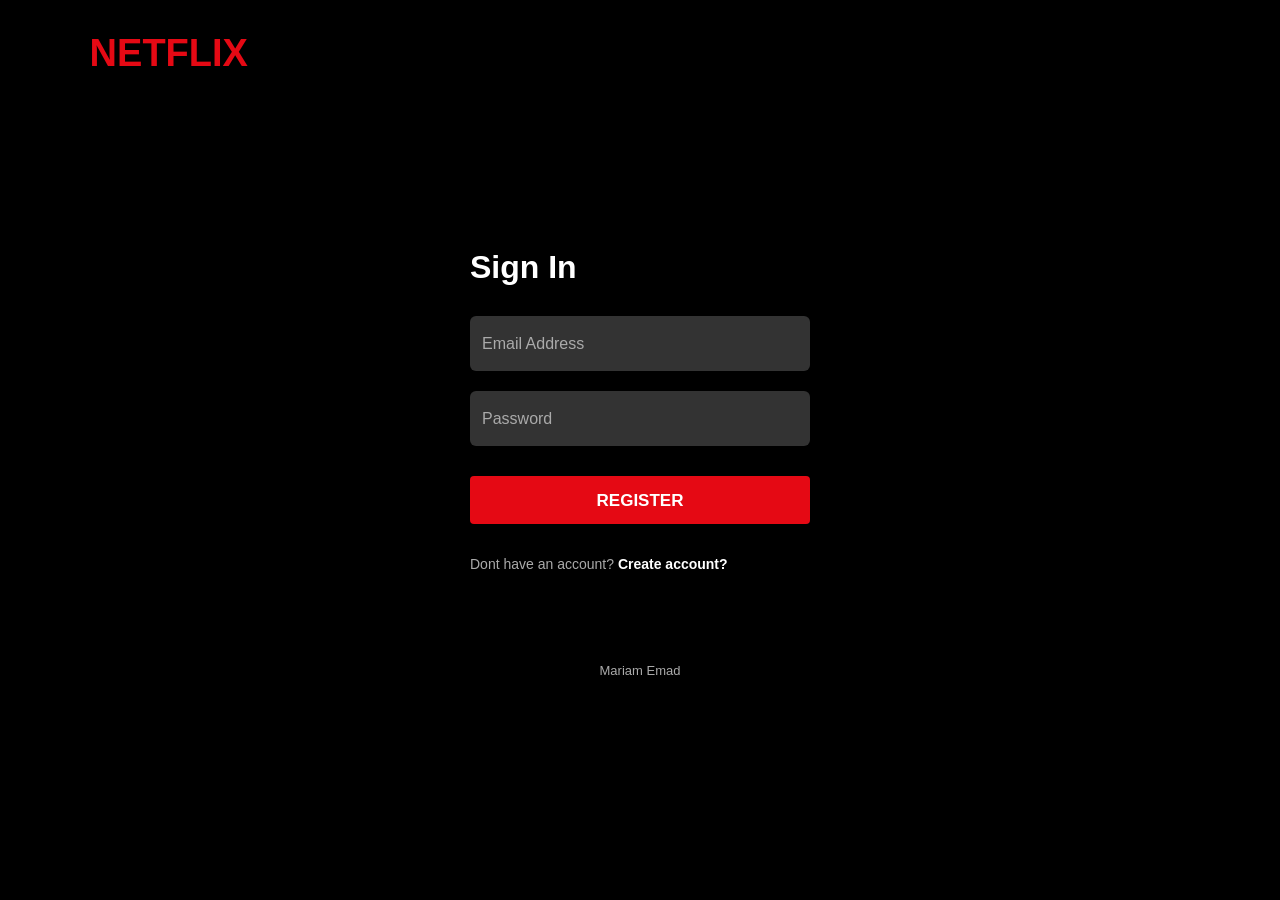
<file: login.html>
<!DOCTYPE html>

<html lang="en">

<head>

    <meta charset="UTF-8">

    <meta name="viewport" content="width=device-width, initial-scale=1.0">

    <title>Netflix - Login | Mariam Emad</title>

    <link href="https://cdn.jsdelivr.net/npm/bootstrap@5.3.3/dist/css/bootstrap.min.css" rel="stylesheet">

    <link rel="stylesheet" href="login.css">

</head>

<body>

<div class="login-page">

    <a href="index.html" class="login-logo">NETFLIX</a>

    <div class="login-box">

        <h2>Sign In</h2>

        <form id="loginForm">

            <input

                type="email"

                class="form-control"

                placeholder="Email Address"

                required>

            <input

                type="password"

                class="form-control"

                placeholder="Password"

                required>

            <button type="submit" class="register-btn">

                REGISTER

            </button>

            <p id="loginMessage"></p>

        </form>

        <p class="account-link">

            Dont have an account?

            <a href="registration.html">Create account?</a>

        </p>

    </div>

    <p class="designer">Mariam Emad</p>

</div>

<script>

document.getElementById("loginForm").addEventListener("submit", function(event) {

    event.preventDefault();

    document.getElementById("loginMessage").textContent =

        "Login form submitted successfully!";

});

</script>

</body>

</html>
</file>
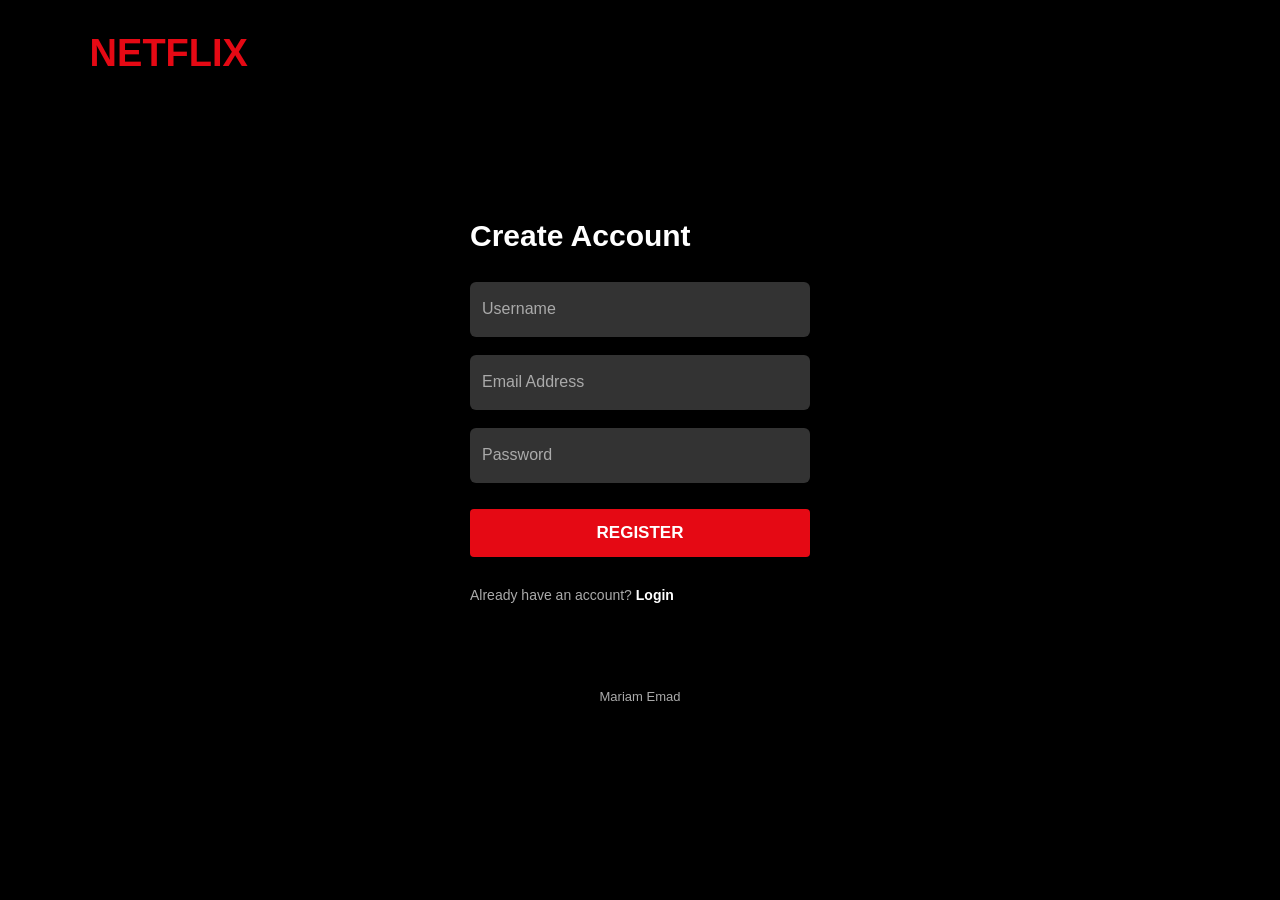
<file: registration.html>
<!DOCTYPE html>

<html lang="en">

<head>

    <meta charset="UTF-8">

    <meta name="viewport" content="width=device-width, initial-scale=1.0">

    <title>Netflix - Registration | Mariam Emad</title>

    <link href="https://cdn.jsdelivr.net/npm/bootstrap@5.3.3/dist/css/bootstrap.min.css" rel="stylesheet">

    <link rel="stylesheet" href="registration.css">

</head>

<body>

<div class="login-page">

    <a href="index.html" class="login-logo">NETFLIX</a>

    <div class="login-box">

        <h2>Create Account</h2>

        <form id="registerForm">

            <input

                type="text"

                id="username"

                class="form-control"

                placeholder="Username"

                required>

            <input

                type="email"

                id="email"

                class="form-control"

                placeholder="Email Address"

                required>

            <input

                type="password"

                id="password"

                class="form-control"

                placeholder="Password"

                required minlength="6">

            <button type="submit" class="register-btn">

                REGISTER

            </button>

            <p id="registerMessage"></p>

        </form>

        <p class="account-link">

            Already have an account?

            <a href="login.html">Login</a>

        </p>

    </div>

    <p class="designer">Mariam Emad</p>

</div>

<script>

document.getElementById("registerForm").addEventListener("submit", function(event) {

    event.preventDefault();

    const username = document.getElementById("username").value;

    const message = document.getElementById("registerMessage");

    if (username.length >= 3) {

        message.textContent = "Registration submitted successfully!";

        message.style.color = "#46d369";

    } else {

        message.textContent = "Please enter a valid username.";

        message.style.color = "#e50914";

    }

});

</script>

</body>

</html>
</file>
<file: login.css>
* {
    margin: 0;
    padding: 0;
    box-sizing: border-box;
}

body {
    font-family: Arial, Helvetica, sans-serif;
    background: #000;
    color: white;
}

.login-page {
    min-height: 100vh;
    padding: 25px 7%;
    background:
        linear-gradient(rgba(0,0,0,.65), rgba(0,0,0,.75)),
        url("https://images.unsplash.com/photo-1489599849927-2ee91cede3ba?auto=format&fit=crop&w=1920&q=90")
        center / cover no-repeat;

    display: flex;
    flex-direction: column;
    align-items: center;
    justify-content: center;
}

.login-logo {
    position: absolute;
    top: 25px;
    left: 7%;
    color: #e50914;
    font-size: 38px;
    font-weight: 900;
    text-decoration: none;
}

.login-logo:hover {
    color: #e50914;
}

.login-box {
    width: 100%;
    max-width: 420px;
    background: rgba(0,0,0,.85);
    padding: 45px 40px;
    border-radius: 5px;
}

.login-box h2 {
    font-size: 32px;
    font-weight: bold;
    margin-bottom: 30px;
}

.login-box input {
    height: 55px;
    margin-bottom: 20px;
    background: #333;
    border: none;
    color: white;
}

.login-box input:focus {
    background: #333;
    color: white;
    box-shadow: none;
    border-bottom: 2px solid #e50914;
}

.login-box input::placeholder {
    color: #aaa;
}

.register-btn {
    width: 100%;
    height: 48px;
    background: #e50914;
    border: none;
    color: white;
    font-size: 17px;
    font-weight: bold;
    border-radius: 4px;
    margin-top: 10px;
    cursor: pointer;
}

.register-btn:hover {
    background: #b20710;
}

.account-link {
    color: #aaa;
    font-size: 14px;
    margin-top: 30px;
}

.account-link a {
    color: white;
    text-decoration: none;
    font-weight: bold;
}

.account-link a:hover {
    text-decoration: underline;
}

#loginMessage {
    margin-top: 15px;
    color: #46d369;
    font-size: 14px;
}

.designer {
    color: #aaa;
    margin-top: 25px;
    font-size: 13px;
}

@media(max-width: 500px) {
    .login-box {
        padding: 35px 25px;
    }

    .login-logo {
        font-size: 30px;
    }
}
</file>
<file: registration.css>
* {
    margin: 0;
    padding: 0;
    box-sizing: border-box;
}

body {
    font-family: Arial, Helvetica, sans-serif;
    background: #000;
    color: white;
}

.login-page {
    min-height: 100vh;
    padding: 25px 7%;
    background:
        linear-gradient(rgba(0,0,0,.65), rgba(0,0,0,.75)),
        url("https://images.unsplash.com/photo-1489599849927-2ee91cede3ba?auto=format&fit=crop&w=1920&q=90")
        center / cover no-repeat;

    display: flex;
    flex-direction: column;
    align-items: center;
    justify-content: center;
}

.login-logo {
    position: absolute;
    top: 25px;
    left: 7%;
    color: #e50914;
    font-size: 38px;
    font-weight: 900;
    text-decoration: none;
}

.login-logo:hover {
    color: #e50914;
}

.login-box {
    width: 100%;
    max-width: 420px;
    background: rgba(0,0,0,.85);
    padding: 40px;
    border-radius: 5px;
}

.login-box h2 {
    font-size: 30px;
    font-weight: bold;
    margin-bottom: 28px;
}

.login-box input {
    height: 55px;
    margin-bottom: 18px;
    background: #333;
    border: none;
    color: white;
}

.login-box input:focus {
    background: #333;
    color: white;
    box-shadow: none;
    border-bottom: 2px solid #e50914;
}

.login-box input::placeholder {
    color: #aaa;
}

.register-btn {
    width: 100%;
    height: 48px;
    background: #e50914;
    border: none;
    color: white;
    font-size: 17px;
    font-weight: bold;
    border-radius: 4px;
    margin-top: 8px;
    cursor: pointer;
}

.register-btn:hover {
    background: #b20710;
}

.account-link {
    color: #aaa;
    font-size: 14px;
    margin-top: 28px;
}

.account-link a {
    color: white;
    text-decoration: none;
    font-weight: bold;
}

.account-link a:hover {
    text-decoration: underline;
}

#registerMessage {
    margin-top: 15px;
    font-size: 14px;
}

.designer {
    color: #aaa;
    margin-top: 25px;
    font-size: 13px;
}

@media(max-width: 500px) {
    .login-box {
        padding: 30px 25px;
    }

    .login-logo {
        font-size: 30px;
    }
}
</file>
